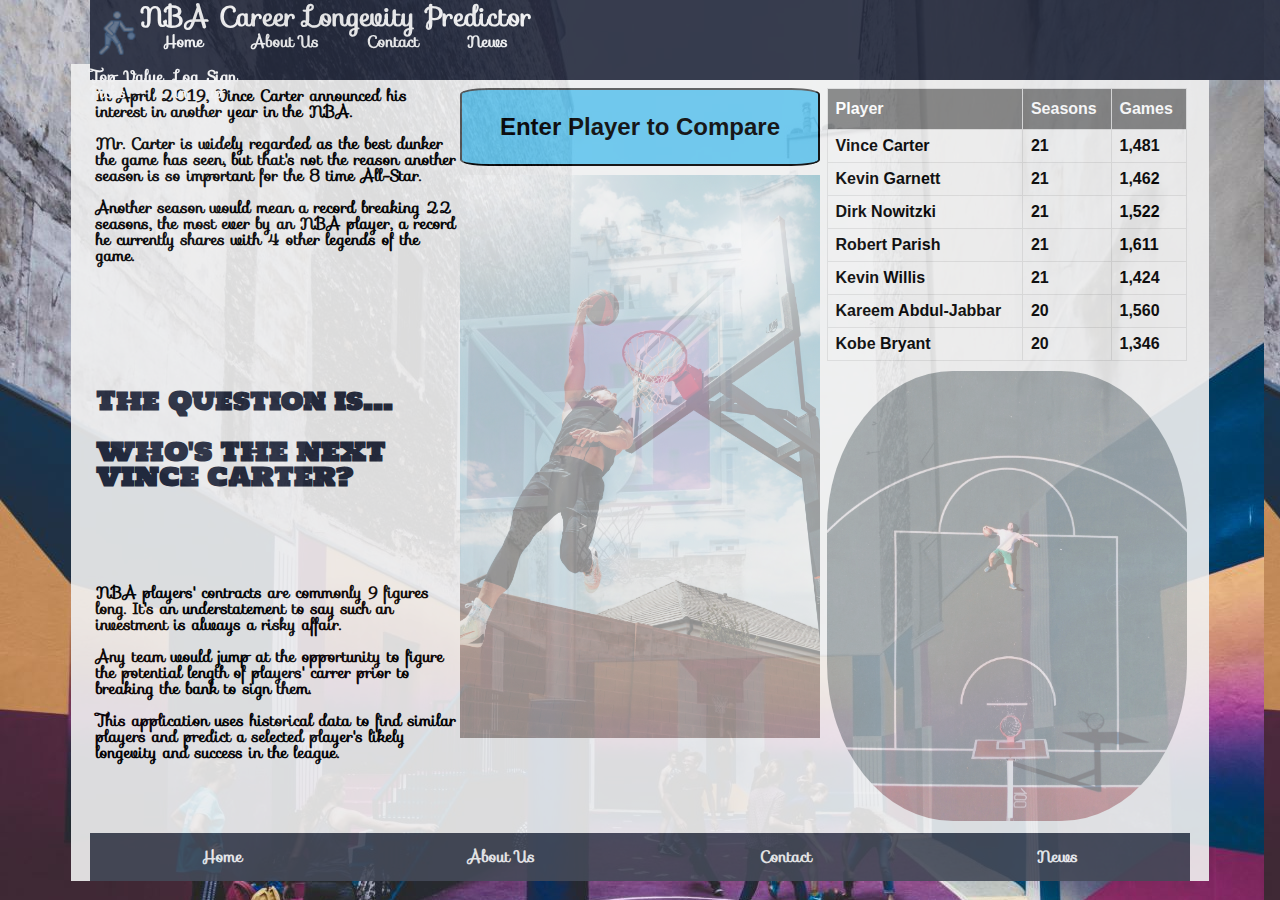
<file: index.html>
<!DOCTYPE html>
<html lang="en">
<head>
    <meta charset="UTF-8">
    <meta name="viewport" content="width=device-width, initial-scale=1.0">
    <meta http-equiv="X-UA-Compatible" content="ie=edge">
    <title>NBA career longevity predictor</title>
    <link rel="stylesheet" href="./css/index.css">
    <link href='https://fonts.googleapis.com/css?family=Holtwood One SC' rel='stylesheet'>
    <link href='https://fonts.googleapis.com/css?family=Sofia' rel='stylesheet'>
    <link href='https://fonts.googleapis.com/css?family=Alef' rel='stylesheet'>
</head>
<body background="./img/colorful-court2.jpg">
    <div class="container">
        <header>
            <div class="max">
                <div class="header-right">
                    <fig><a href="index.html"><img src="./img/icon.png" alt="icon"></a></fig>
                    <div>
                        <div class="title"><h1>NBA Career Longevity Predictor</h1></div>
                        <nav class="title">
                            <a href="index.html">Home</a>
                            <a href="about.html">About Us</a>
                            <a href="#">Contact</a>
                            <a href="#">News</a>
                        </nav>
                    </div>
                </div>
                <div class="header-left">
                    <div><a href="#">Top Value Picks</a></div>
                    <div><a href="https://client.nba-longevity.now.sh">Log in</a></div>
                    <div><a href="https://client.nba-longevity.now.sh">Sign up</a></div>
                </div>
            </div>
        </header>

        <div class="section">
            <div class="left-div">
                <div><p>In April 2019, Vince Carter announced his interest in another year in the NBA.<br><br> Mr. Carter is widely regarded as the best dunker the game has seen, but that's not the reason another season is so important for the 8 time All-Star.<br><br> Another season would mean a record breaking 22 seasons, the most ever by an NBA player, a record he currently shares with 4 other legends of the game.</p></div>
                <div class="major-d">
                    <p class="major-p">The Question is...<br><br>WHO'S THE NEXT VINCE CARTER?</p>
                </div>
                <div class="remove-tablet"><p>NBA players' contracts are commonly 9 figures long. It's an understatement to say such an investment is always a risky affair.<br><br> Any team would jump at the opportunity to figure the potential length of players' carrer prior to breaking the bank to sign them.<br><br> This application uses historical data to find similar players and predict a selected player's likely longevity and success in the league.</p></div>
            </div>
            <div class="mid-div">
                <button>Enter Player to Compare</button>
                <fig class="img-center"><img class="img-center" src="./img/dunking.jpg" alt="man dunking"></fig>
                
            </div>
            <div>
                <table>
                    <tr>
                        <th>Player</th>
                        <th>Seasons</th>
                        <th class="games">Games</th>
                    </tr>
                    <tr>
                        <td>Vince Carter</td>
                        <td>21</td>
                        <td class="games">1,481</td>
                    </tr>
                    <tr>
                        <td>Kevin Garnett</td>
                        <td>21</td>
                        <td class="games">1,462</td>
                    </tr>
                    <tr>
                        <td>Dirk Nowitzki</td>
                        <td>21</td>
                        <td class="games">1,522</td>
                    </tr>
                    <tr>
                        <td>Robert Parish</td>
                        <td>21</td>
                        <td class="games">1,611</td>
                    </tr>
                    <tr>
                        <td>Kevin Willis</td>
                        <td>21</td>
                        <td class="games">1,424</td>
                    </tr>
                    <tr>
                        <td>Kareem Abdul-Jabbar</td>
                        <td>20</td>
                        <td class="games">1,560</td>
                    </tr>
                    <tr>
                        <td>Kobe Bryant</td>
                        <td>20</td>
                        <td class="games">1,346</td>
                    </tr>
                    </table>
                <fig><img class="img-right" src="./img/man lying on court.jpg" alt="man lying on court"></fig>
            </div>
        </div>

        <footer>
            <nav>
                <a href="index.html">Home</a>
                <a href="about.html">About Us</a>
                <a href="#">Contact</a>
                <a href="#">News</a>
            </nav>
        </footer>
    </div>
</body>
</html>
</file>
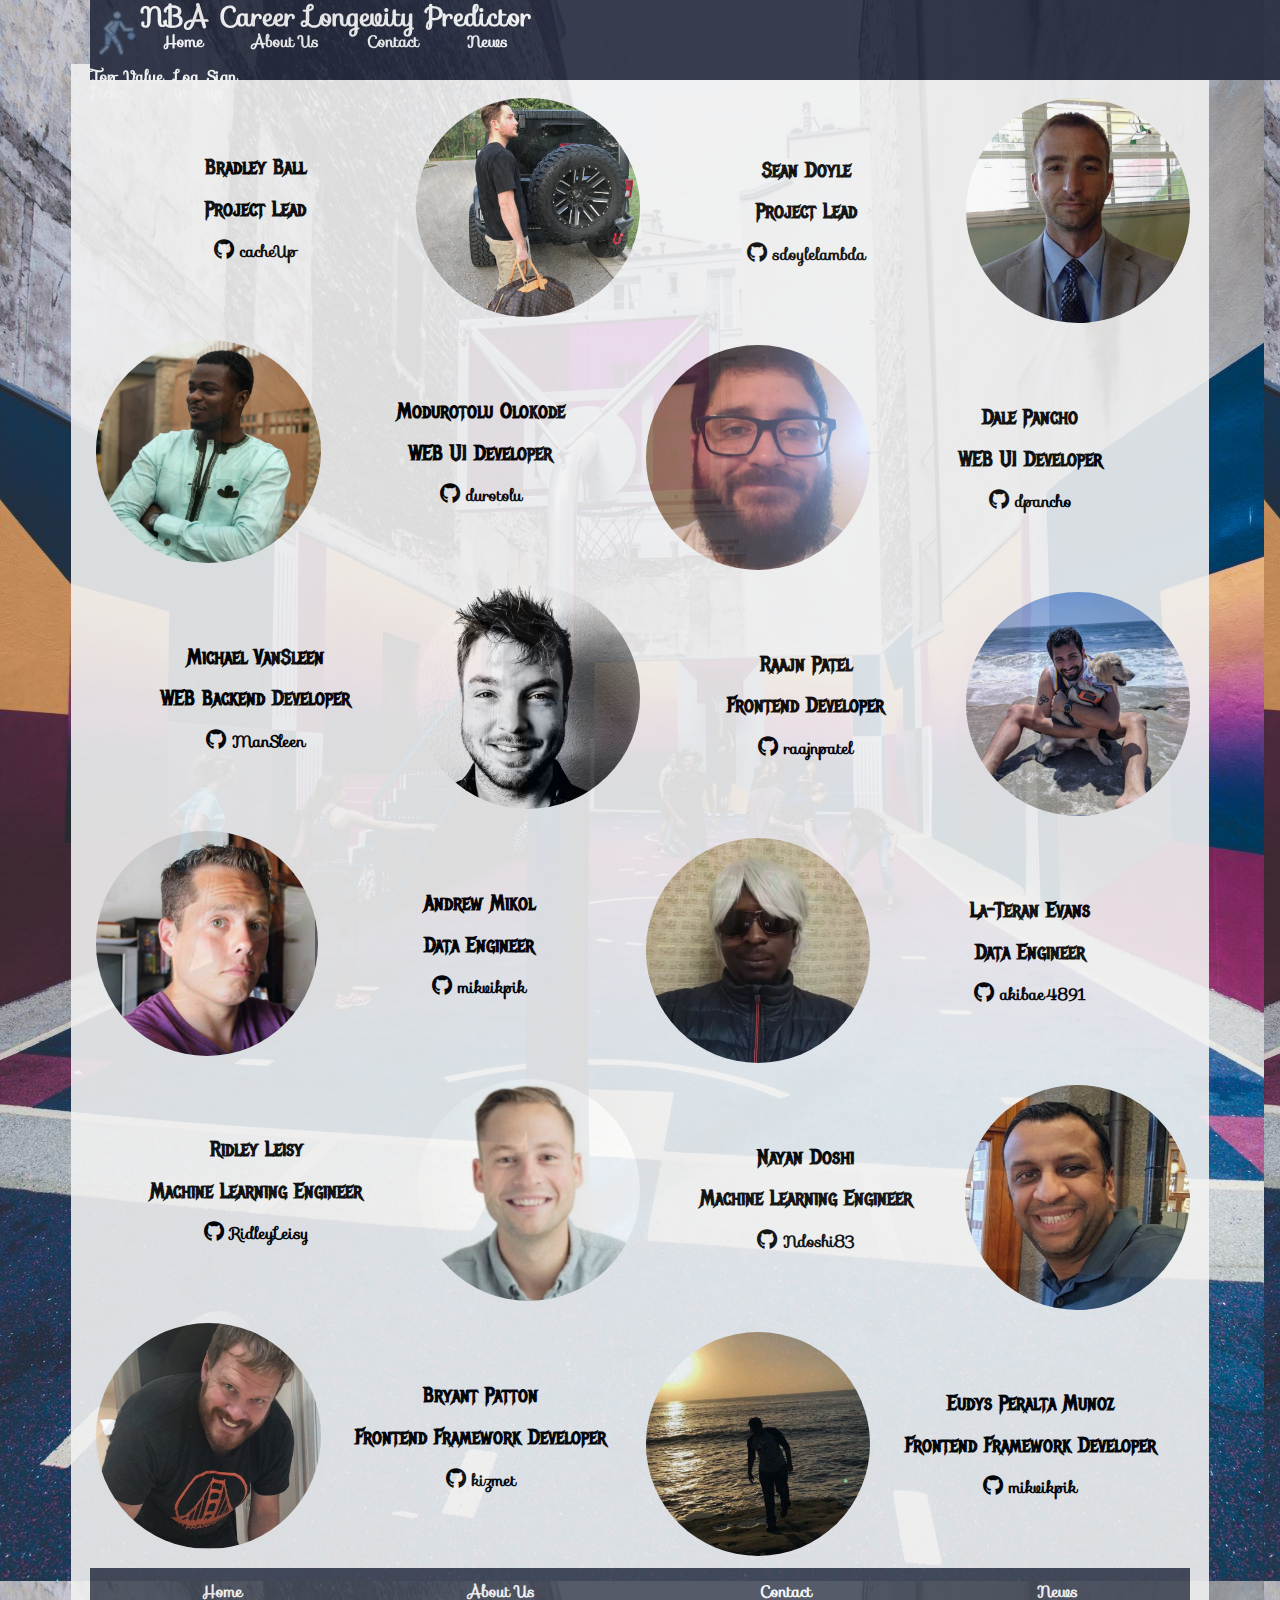
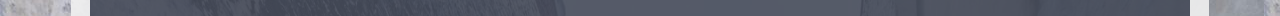
<file: about.html>
<!DOCTYPE html>
<html lang="en">
<head>
    <meta charset="UTF-8">
    <meta name="viewport" content="width=device-width, initial-scale=1.0">
    <meta http-equiv="X-UA-Compatible" content="ie=edge">
    <title>NBA career longevity predictor-About</title>
    <link rel="stylesheet" href="./css/index.css">
    <link href='https://fonts.googleapis.com/css?family=Holtwood One SC' rel='stylesheet'>
    <link href='https://fonts.googleapis.com/css?family=Sofia' rel='stylesheet'>
    <link rel="stylesheet" href="https://use.fontawesome.com/releases/v5.7.0/css/all.css">
    <link href='https://fonts.googleapis.com/css?family=Metal Mania' rel='stylesheet'>
</head>
<body background="./img/colorful-court2.jpg">
    <div class="container">
        <header>
            <div class="max">
                <div class="header-right">
                    <fig><a href="index.html"><img src="./img/icon.png" alt="icon"></a></fig>
                    <div>
                        <div class="title"><h1>NBA Career Longevity Predictor</h1></div>
                        <nav class="title">
                            <a href="index.html">Home</a>
                            <a href="about.html">About Us</a>
                            <a href="#">Contact</a>
                            <a href="#">News</a>
                        </nav>
                    </div>
                </div>
                <div class="header-left">
                    <div><a href="#">Top Value Picks</a></div>
                    <div><a href="https://client.nba-longevity.now.sh">Log in</a></div>
                    <div><a href="https://client.nba-longevity.now.sh">Sign up</a></div>
                </div>
            </div>
        </header>

        <div class="section">
            <div class="about-section">
                <div class="section-2">
                    <div>
                        <p>Bradley Ball</p>
                        <p><br>Project Lead</p>
                        <p><br><i class="fab fa-github"></i><a style="text-decoration: none" href="https://github.com/cacheUp"
                            target="_blank"> cacheUp</a> </p>
                    </div>
                    <fig>
                        <img src="./img/brandon.jpeg" alt="brandon">
                    </fig> 
                </div>
                <div class="section-2">
                    <fig>
                        <img src="./img/duro.PNG" alt="duro">
                    </fig> 
                    <div>
                        <p>Modurotolu Olokode</p>
                        <p><br>WEB UI Developer</p>
                        <p><br><i class="fab fa-github"></i><a style="text-decoration: none" href="https://github.com/durotolu"
                            target="_blank"> durotolu</a></p>
                    </div>
                </div>
                <div class="section-2">
                    <div>
                        <p>Michael VanSleen</p>
                        <p><br>WEB Backend Developer</p>
                        <p><br><i class="fab fa-github"></i><a style="text-decoration: none" href="https://github.com/ManSleen"
                            target="_blank"> ManSleen</a></p>
                    </div>
                    <fig>
                        <img src="./img/michael.PNG" alt="michael">
                    </fig> 
                </div>
                <div class="section-2">
                    <fig>
                        <img src="./img/andrew.PNG" alt="andrew">
                    </fig> 
                    <div>
                        <p>Andrew Mikol</p>
                        <p><br>Data Engineer</p>
                        <p><br><i class="fab fa-github"></i><a style="text-decoration: none" href="https://github.com/mikvikpik"
                            target="_blank"> mikvikpik</a></p>
                    </div>
                </div>
                <div class="section-2">
                    <div>
                        <p>Ridley Leisy</p>
                        <p><br>Machine Learning Engineer</p>
                        <p><br><i class="fab fa-github"></i><a style="text-decoration: none" href="https://github.com/RidleyLeisy"
                            target="_blank"> RidleyLeisy</a></p>
                    </div>
                    <fig>
                        <img src="./img/ridley.PNG" alt="ridley">
                    </fig> 
                </div>
                <div class="section-2">
                    <fig>
                        <img src="./img/byant.PNG" alt="brandon">
                    </fig> 
                    <div>
                        <p>Bryant Patton</p>
                        <p><br>Frontend Framework Developer</p>
                        <p><br><i class="fab fa-github"></i><a style="text-decoration: none" href="https://github.com/kizmet"
                            target="_blank"> kizmet</a></p>
                    </div>
                </div>
            </div>
            <div class="about-section">
                <div class="section-2">
                    <div>
                        <p>Sean Doyle</p>
                        <p><br>Project Lead</p>
                        <p><br><i class="fab fa-github"></i><a style="text-decoration: none" href="https://github.com/sdoylelambda"
                            target="_blank"> sdoylelambda</a></p>
                    </div>
                    <fig>
                        <img src="./img/sean.PNG" alt="brandon">
                    </fig> 
                </div>
                <div class="section-2">
                    <fig>
                        <img src="./img/dale.PNG" alt="brandon">
                    </fig> 
                    <div>
                        <p>Dale Pancho</p>
                        <p><br>WEB UI Developer</p>
                        <p><br><i class="fab fa-github"></i><a style="text-decoration: none" href="https://github.com/dpancho"
                            target="_blank"> dpancho</a></p>
                    </div>
                </div>
                <div class="section-2">
                    <div>
                        <p>Raajn Patel</p>
                        <p><br>Frontend Developer</p>
                        <p><br><i class="fab fa-github"></i><a style="text-decoration: none" href="https://github.com/raajnpatel"
                            target="_blank"> raajnpatel</a></p>
                    </div>
                    <fig>
                        <img src="./img/raajn.PNG" alt="brandon">
                    </fig> 
                </div>
                <div class="section-2">
                    <fig>
                        <img src="./img/la-teran.PNG" alt="brandon">
                    </fig> 
                    <div>
                        <p>La-Teran Evans</p>
                        <p><br>Data Engineer</p>
                        <p><br><i class="fab fa-github"></i><a style="text-decoration: none" href="https://github.com/akibae4891"
                            target="_blank"> akibae4891</a></p>
                    </div>
                </div>
                <div class="section-2">
                    <div>
                        <p>Nayan Doshi</p>
                        <p><br>Machine Learning Engineer</p>
                        <p><br><i class="fab fa-github"></i><a style="text-decoration: none" href="https://github.com/Ndoshi83"
                            target="_blank"> Ndoshi83</a></p>
                    </div>
                    <fig>
                        <img src="./img/nayan.PNG" alt="brandon">
                    </fig> 
                </div>
                <div class="section-2">
                    <fig>
                        <img src="./img/peralta.PNG" alt="brandon">
                    </fig> 
                    <div>
                        <p>Eudys Peralta Munoz</p>
                        <p><br>Frontend Framework Developer</p>
                        <p><br><i class="fab fa-github"></i><a style="text-decoration: none" href="https://github.com/mikvikpik"
                            target="_blank"> mikvikpik</a></p>
                    </div>
                </div>
            </div>
        </div>

        <footer>
            <nav>
                <a href="index.html">Home</a>
                <a href="about.html">About Us</a>
                <a href="#">Contact</a>
                <a href="#">News</a>
            </nav>
        </footer>
    </div>
</body>
</html>
</file>
<file: css/index.css>
/* http://meyerweb.com/eric/tools/css/reset/ 
   v2.0 | 20110126
   License: none (public domain)
*/
html,
body,
div,
span,
applet,
object,
iframe,
h1,
h2,
h3,
h4,
h5,
h6,
p,
blockquote,
pre,
a,
abbr,
acronym,
address,
big,
cite,
code,
del,
dfn,
em,
img,
ins,
kbd,
q,
s,
samp,
small,
strike,
strong,
sub,
sup,
tt,
var,
b,
u,
i,
center,
dl,
dt,
dd,
ol,
ul,
li,
fieldset,
form,
label,
legend,
table,
caption,
tbody,
tfoot,
thead,
tr,
th,
td,
article,
aside,
canvas,
details,
embed,
figure,
figcaption,
footer,
header,
hgroup,
menu,
nav,
output,
ruby,
section,
summary,
time,
mark,
audio,
video {
  margin: 0;
  padding: 0;
  border: 0;
  font-size: 100%;
  font: inherit;
  vertical-align: baseline;
}
/* HTML5 display-role reset for older browsers */
article,
aside,
details,
figcaption,
figure,
footer,
header,
hgroup,
menu,
nav,
section {
  display: block;
}
body {
  line-height: 1;
}
ol,
ul {
  list-style: none;
}
blockquote,
q {
  quotes: none;
}
blockquote:before,
blockquote:after,
q:before,
q:after {
  content: '';
  content: none;
}
table {
  border-collapse: collapse;
  border-spacing: 0;
}
body {
  font-family: Sofia;
  font-weight: bold;
}
body .container {
  max-width: 1100px;
  margin: 0 auto;
  padding: 0 1.5%;
  background-color: #F1F1F1;
  opacity: 0.9;
}
body .container .section {
  display: flex;
}
body .container .section .section-2 {
  display: flex;
}
body .container .section .section-2 div {
  text-align: center;
  margin: auto;
}
body .container .section .section-2 div p {
  font-family: Metal Mania;
  font-size: 1.3em;
}
body .container .section .section-2 div a {
  color: initial;
  font-family: sofia;
  font-size: initial;
}
body .container .section .section-2 img {
  opacity: unset;
  border-radius: 50%;
}
@media (max-width: 555px) {
  body .container .section {
    flex-direction: column;
    margin-top: 12em;
  }
}
body .container .section div {
  padding: 0 0.2em;
  width: 100%;
}
@media (max-width: 555px) {
  body .container .section div {
    width: inherit;
    height: 100%;
  }
}
body .container img {
  width: 100%;
  margin: 0.6em 0;
  opacity: 0.4;
}
body .container a {
  text-decoration: none;
  color: #F6F7F8;
}
body .container .img-circle {
  border-radius: 50%;
}
body .container footer {
  background-color: #454A59;
}
header {
  display: flex;
  justify-content: space-between;
  background-color: #23293B;
  color: #F6F7F8;
  height: 5em;
  position: fixed;
  width: 100%;
  top: 0;
}
@media (max-width: 800px) {
  header {
    flex-direction: column;
    height: 7em;
  }
}
@media (max-width: 555px) {
  header {
    height: 12em;
  }
}
header h1 {
  font-size: 1.7rem;
  font-weight: bold;
}
header .header-right {
  display: flex;
}
header .header-right nav {
  display: flex;
  justify-content: space-around;
}
@media (max-width: 555px) {
  header .header-right nav {
    flex-direction: column;
    text-align: center;
  }
  header .header-right nav a {
    margin: 0.17em 0;
  }
}
header .header-right .title {
  margin: 0.2em;
}
header .header-left {
  display: flex;
  justify-content: space-around;
  width: 35%;
}
@media (max-width: 800px) {
  header .header-left {
    width: 30em;
  }
}
@media (max-width: 555px) {
  header .header-left {
    width: 17em;
  }
}
header .header-left div {
  display: flex;
  margin: auto 0;
}
header img {
  width: initial;
  padding: 0 0.2rem;
}
footer nav {
  display: flex;
  justify-content: space-around;
  padding: 1em 0;
}
.section {
  height: 10%;
  padding-top: 1.5em;
  margin-top: 4em;
}
@media (max-width: 800px) {
  .section {
    margin-top: 7em;
  }
}
.section .left-div {
  display: flex;
  flex-direction: column;
  justify-content: space-between;
  height: auto;
}
@media (max-width: 800px) {
  .section .left-div .remove-tablet {
    display: none;
  }
}
.section div {
  height: 100%;
}
.section .img-left {
  height: 30%;
}
.section .mid-div {
  display: flex;
  justify-content: space-around;
  flex-direction: column;
  height: 40em;
}
@media (max-width: 800px) {
  .section .mid-div {
    height: 43em;
  }
}
.section .mid-div .img-center {
  height: 100%;
}
@media (max-width: 555px) {
  .section .mid-div .img-center {
    display: none;
  }
}
.section .mid-div button {
  height: 4em;
  border-radius: 8%;
  font-size: 1.5em;
  font-weight: bold;
  background-color: #64c4ed;
}
.section .img-right {
  border-radius: 35%;
}
.section table {
  font-family: "Trebuchet MS", Arial, Helvetica, sans-serif;
  border-collapse: collapse;
  width: 100%;
}
.section table td,
.section table th {
  border: 1px solid #ddd;
  padding: 8px;
}
.section table tr:nth-child(even) {
  background-color: #f2f2f2;
}
.section table tr:hover {
  background-color: #ddd;
}
.section table th {
  padding-top: 12px;
  padding-bottom: 12px;
  text-align: left;
  background-color: grey;
  color: white;
}
.section .major-p {
  color: #23293B;
  font-weight: bold;
  font-size: 1.6em;
  padding: 2em 0;
  font-family: 'Holtwood One SC';
}
</file>
